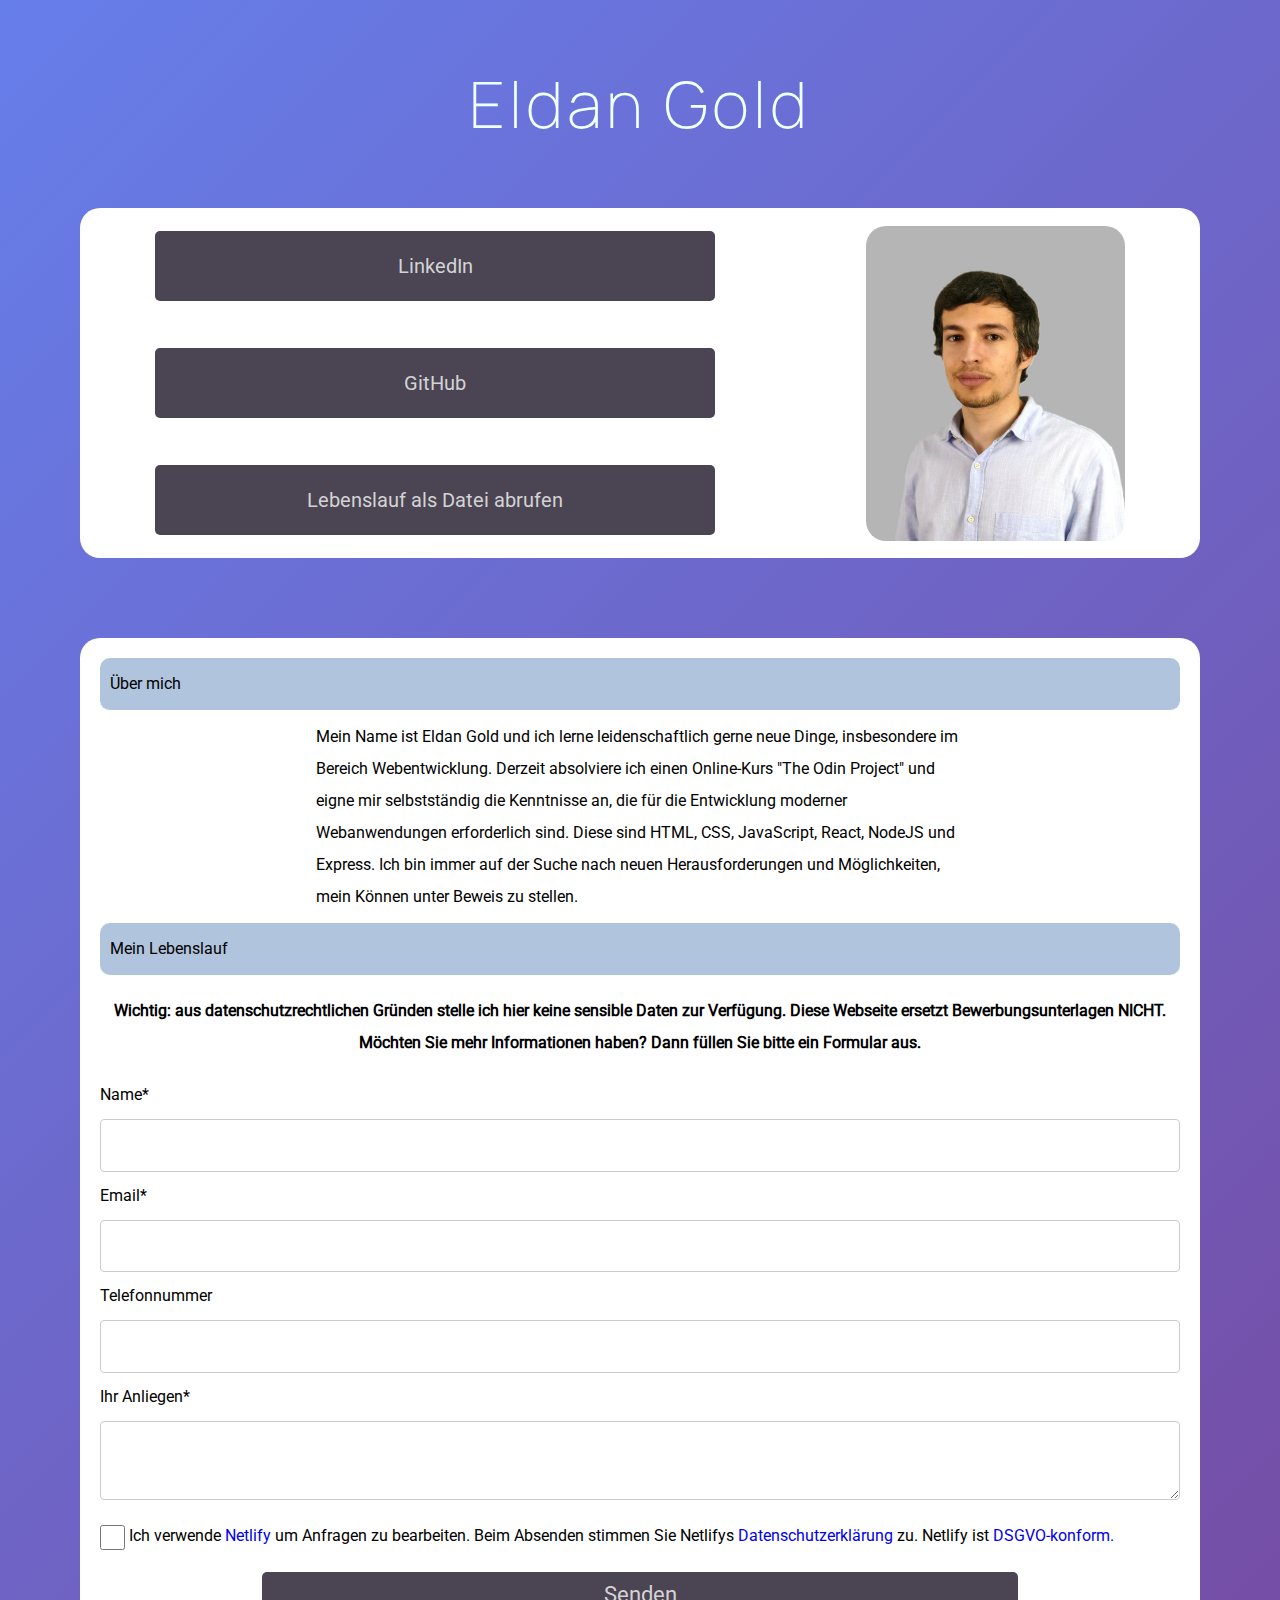
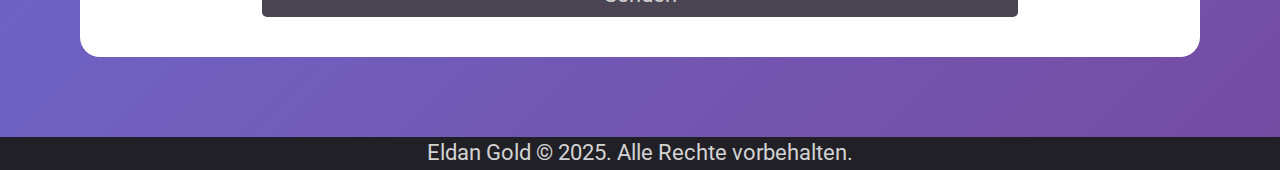
<file: index.html>
<!DOCTYPE html>
<html lang="en">
  <head>
    <meta charset="UTF-8" />
    <meta name="description" content="Persönliche Website von Eldan Gold" />
    <meta name="viewport" content="width=device-width, initial-scale=1.0" />
    <link rel="stylesheet" href="style-desktop.css" />
    <link rel="stylesheet" href="style-mobile.css" />
    <title>Eldan Gold</title>
  </head>

  <body>
    <h1>Eldan Gold</h1>
    <div class="head-container">
      <div class="contact-options">
        <button class="contact-options-button">
          <a href="https://linkedin.com/in/eldangold/">LinkedIn</a>
        </button>
        <button class="contact-options-button">
          <a href="https://github.com/eldangold">GitHub</a>
        </button>
        <button class="contact-options-button">
          <a href="/files/lebenslauf.pdf">Lebenslauf als Datei abrufen</a>
        </button>
      </div>
      <img
        src="/images/my-photo.JPG"
        class="my-photo"
        alt="Bild von Eldan Gold"
      />
    </div>
    <div class="main-container">
      <ul>
        <li>
          <input type="checkbox" id="list-item-2" checked />
          <label for="list-item-2" class="collapsible">Über mich</label>
          <ul class="about-me">
            <li>
              Mein Name ist Eldan Gold und ich lerne leidenschaftlich gerne neue
              Dinge, insbesondere im Bereich Webentwicklung. Derzeit absolviere
              ich einen Online-Kurs "The Odin Project" und eigne mir
              selbstständig die Kenntnisse an, die für die Entwicklung moderner
              Webanwendungen erforderlich sind. Diese sind HTML, CSS,
              JavaScript, React, NodeJS und Express. Ich bin immer auf der Suche
              nach neuen Herausforderungen und Möglichkeiten, mein Können unter
              Beweis zu stellen.
            </li>
          </ul>
        </li>
        <li>
          <input type="checkbox" id="CV" />
          <label for="CV" class="collapsible">Mein Lebenslauf</label>
          <ul>
            <li>
              <input type="checkbox" id="education" />
              <label for="education" class="collapsible">Werdegang</label>
              <ul>
                <li>
                  11/11/2024 – 15/11/2024<br />Freiwilliges Praktikum
                  <br />upjers GmbH, Bamberg
                  <ul class="nested-cv-list">
                    <li>Erstellung einer Website mit HTML + CSS</li>
                    <li>Einführung in PHP</li>
                    <li>
                      Erstellung eines Spiels in PHP (Kennenlernen von
                      Formularen, Sessions, Arrays)
                    </li>
                  </ul>
                </li>
                <li>
                  06/2024 – 12/2024<br />Berufsunterstützendes Coaching „Primero
                  2.0“<br />gsm GmbH, Friedrichsdorf
                  <ul class="nested-cv-list">
                    <li>Optimierung der Bewerbungsunterlagen</li>
                    <li>Sprachförderung</li>
                  </ul>
                </li>
                <li>
                  02/2024 – 06/2024<br />Sprachqualifizierung Deutsch B2 (mit
                  Zertifikat)<br />VHS Bad Homburg
                </li>
                <li>
                  10/2022 – 11/2023<br />Sprachqualifizierung Deutsch B1 (mit
                  Zertifikat)<br />Internationaler Bund (IB) e.V. Oberursel
                </li>
                <li>
                  09/2011 – 06/2022<br />Schule Nr. 141 „ORT“ (Kyjiw, Ukraine)
                  <ul class="nested-cv-list">
                    <li>Schwerpunkt Klassen 10–11: Webentwicklung</li>
                    <li>Abschluss: Abitur, aber in Deutschland als Realschulabschluss anerkannt (siehe Hinweis zum Schulzeugnis)</li>
                  </ul>
                </li>
              </ul>
            </li>

            <li>
              <input type="checkbox" id="knowledge" />
              <label for="knowledge" class="collapsible">Kenntnisse</label>
              <ul>
                <li>
                  <input type="checkbox" id="languages" />
                  <label for="languages" class="collapsible">Sprachen</label>
                  <ul>
                    <li>Deutsch: fließend</li>
                    <li>Englisch: fließend</li>
                    <li>Ukrainisch: 1. Muttersprache</li>
                    <li>Russisch: 2. Muttersprache</li>
                  </ul>
                </li>
                <li>
                  <input type="checkbox" id="software" />
                  <label for="software" class="collapsible">Software</label>
                  <ul>
                    <li>Microsoft Office: erweiterte Kenntnisse</li>
                    <li>Linux: erweiterte Kenntnisse</li>
                    <li>HTML, CSS, JavaScript: in der aktiven Lernphase</li>
                    <li>
                      GitHub:
                      <a href="https://github.com/eldangold"
                        >github.com/eldangold</a
                      >
                    </li>
                    <li>
                      Trello:
                      <a href="https://trello.com/w/eldangoldboards"
                        >trello.com/w/eldangoldboards</a
                      >
                    </li>
                  </ul>
                </li>
              </ul>
            </li>

            <li>
              <input type="checkbox" id="interessen" />
              <label for="interessen" class="collapsible">Interessen</label>
              <ul>
                <li>Webentwicklung</li>
                <li>Schach spielen</li>
              </ul>
            </li>
          </ul>
        </li>
      </ul>
      <strong class="privacy-warning">
        Wichtig: aus datenschutzrechtlichen Gründen stelle ich hier keine
        sensible Daten zur Verfügung. Diese Webseite ersetzt
        Bewerbungsunterlagen NICHT.<br />
        Möchten Sie mehr Informationen haben? Dann füllen Sie bitte ein Formular
        aus.
      </strong>
      <div class="form-main-container">
        <form name="contact" method="POST" class="contact-form-block" netlify>
          <label
            >Name*<input
              class="form-data"
              type="text"
              name="name"
              autocomplete="on"
              required
          /></label>
          <label
            >Email*<input
              class="form-data"
              type="email"
              name="email"
              autocomplete="on"
              required
          /></label>
          <label
            >Telefonnummer<input
              class="form-data"
              type="tel"
              name="tel"
              pattern="^\+?\d+-?[0-9]+-?[0-9]+$"
              autocomplete="on"
          /></label>
          <label
            >Ihr Anliegen*<textarea name="message" required></textarea>
          </label>
          <label class="form-privacy-label"
            ><input type="checkbox" name="netlify-privacy-policy" required />Ich
            verwende <a href="https://netlify.com">Netlify</a> um Anfragen zu
            bearbeiten. Beim Absenden stimmen Sie Netlifys
            <a href="https://netlify.com/privacy/">Datenschutzerklärung</a> zu.
            Netlify ist
            <a href="https://netlify.com/gdpr-ccpa/">DSGVO-konform.</a></label
          >
          <button type="submit" class="send-form-button">Senden</button>
        </form>
      </div>
    </div>

    <footer>
      <p class="footer-text">Eldan Gold © 2025. Alle Rechte vorbehalten.</p>
    </footer>
  </body>
</html>
</file>
<file: style-desktop.css>
@font-face {
  font-family: "Manrope Extra Light";
  src: url(/fonts/Manrope-ExtraLight.ttf);
}

@font-face {
  font-family: "Roboto Regular";
  src: url(/fonts/Roboto-Regular.ttf);
}

html {
  background-image: linear-gradient(135deg, #667eea 0%, #764ba2 100%);
}

* {
  font-family: "Roboto Regular", sans-serif, system-ui;
  margin: 0px;
  padding: 0px;
  line-height: 2;
  text-decoration: none;
}

body {
  display: flex;
  flex-direction: column;
  min-height: 100vh;
}

h1 {
  margin-top: 40px;
  text-align: center;
  font-size: 4em;
  font-family: "Manrope Extra Light", sans-serif, system-ui;
  font-weight: 200;
  color: azure;
  letter-spacing: 4px;
}

.privacy-warning {
  display: inline-block;
  text-align: center;
}

.contact-options a {
  font-size: 1.5em;
}

.main-container {
  display: flex;
  flex-direction: column;
  background-color: white;
  border-radius: 20px;
  margin: 80px;
  padding: 20px;
}

.collapsible {
  display: block;
  cursor: pointer;
  padding: 10px;
  background-color: lightsteelblue;
  border-radius: 10px;
}

ul ul li {
  margin: 10px;
}

.main-container > ul input[type="checkbox"] {
  position: absolute;
  left: -9999px;
  width: auto;
}

input[type="checkbox"] ~ ul {
  height: 0;
  transform: scaleY(0);
  margin-bottom: 10px;
}

input[type="checkbox"]:checked ~ ul {
  margin-bottom: unset;
  height: 100%;
  transform-origin: top;
  transition: transform 0.2s ease-out;
  transform: scaleY(1);
}

input[type="checkbox"]:checked + label {
  background-color: lightsteelblue;
  border-bottom: 1px solid #fff;
}

ul {
  list-style-type: none;
}

.nested-cv-list {
 list-style-type: circle;
 padding-inline-start: 25px;
}

.head-container {
  display: flex;
  justify-content: space-around;
  align-items: center;
  background-color: white;
  margin: 40px 80px 0px 80px;
  border-radius: 20px;
  height: 350px;
}

.contact-options {
  display: flex;
  flex-direction: column;
  height: 100%;
  width: 50%;
  justify-content: space-around;
}

.my-photo {
  border-radius: 20px;
  height: 90%;
}

.contact-options-button {
  border-radius: 5px;
  border-style: none;
  background-color: #4a4453;
  height: 20%;
}

.contact-options-button > a {
  color: lightgray;
}

footer {
  display: flex;
  align-items: center;
  background-color: #222027;
  justify-content: center;
  margin-top: auto;
}

.footer-text {
  color: lightgray;
  font-size: 1.35em;
  text-align: center;
  line-height: 1.5;
}

.form-data,
textarea {
  width: 100%;
  padding: 12px 20px;
  margin: 8px 0;
  display: block;
  border: 1px solid #ccc;
  border-radius: 4px;
  box-sizing: border-box;
}

.form-privacy-label {
  display: block;
  margin: 20px 0px 20px 0px;
}

input[type="checkbox"] {
  width: 25px;
  height: 25px;
  margin-right: 4px;
  vertical-align: middle;
}

.send-form-button {
  display: flex;
  align-content: center;
  justify-content: center;
  flex-wrap: wrap;
  margin: auto;
  border-radius: 5px;
  border-style: none;
  background-color: #4a4453;
  color: lightgray;
  font-size: 1.35em;
  width: 70%;
  height: 5vh;
  margin-bottom: 20px;
}

.contact-form-block {
  margin-top: 20px;
}

@media (min-width: 768px) {
  .about-me {
    display: flex;
    justify-content: center;
  }

  .about-me > li {
    width: 60%;
  }
}
</file>
<file: style-mobile.css>
@media (max-width: 600px) {
  .main-container {
    margin: 40px;
  }

  .head-container {
    display: flex;
    flex-direction: column-reverse;
    margin: 40px;
    padding: 10px;
    gap: 10px;
    height: unset;
  }

  .my-photo {
    width: 100%;
  }

  .contact-options {
    width: 100%;
    gap: 10px;
  }
}
</file>
